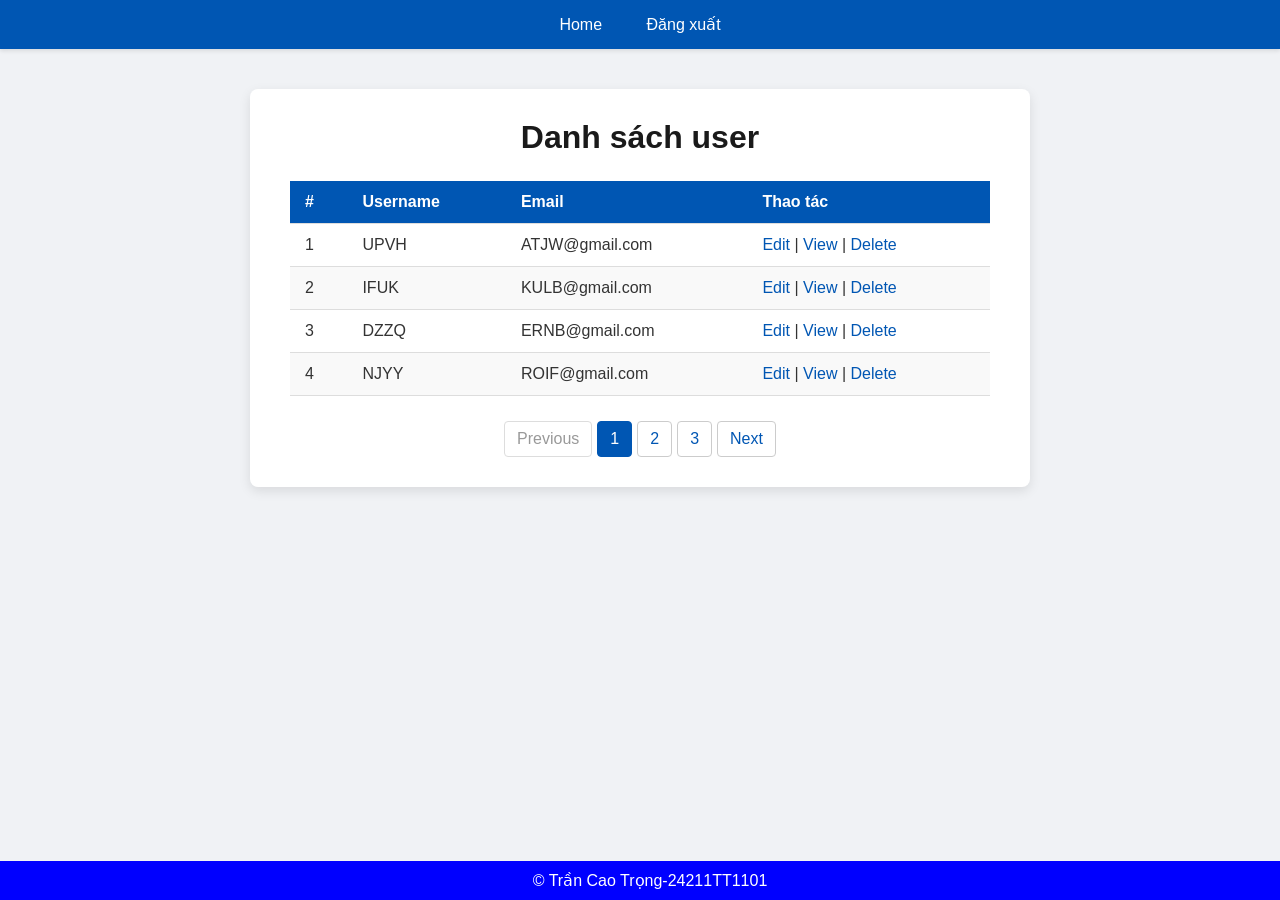
<file: public/list.html>
<!DOCTYPE html>
<html lang="en">

<head>
    <meta charset="UTF-8">
    <meta name="viewport" content="width=device-width, initial-scale=1.0">
    <title>Danh sách User</title>
    <link rel="stylesheet" href="css/style.css">

</head>

<body>
    <nav>
        <ul>
            <li><a href="index.html">Home</a></li>
            <li><a href="login.html">Đăng xuất</a></li>
        </ul>
    </nav>

    <div class="card table-card">
        <h1>Danh sách user</h1>

        <table>
            <thead>
                <tr>
                    <th>#</th>
                    <th>Username</th>
                    <th>Email</th>
                    <th>Thao tác</th>
                </tr>
            </thead>
            <tbody>
                <tr>
                    <td>1</td>
                    <td>UPVH</td>
                    <td>ATJW@gmail.com</td>
                    <td><a href="update.html">Edit</a> | <a href="view.html">View</a> | <a href="#">Delete</a></td>
                </tr>
                <tr>
                    <td>2</td>
                    <td>IFUK</td>
                    <td>KULB@gmail.com</td>
                    <td><a href="update.html">Edit</a> | <a href="view.html">View</a> | <a href="#">Delete</a></td>
                </tr>
                <tr>
                    <td>3</td>
                    <td>DZZQ</td>
                    <td>ERNB@gmail.com</td>
                    <td><a href="update.html">Edit</a> | <a href="view.html">View</a> | <a href="#">Delete</a></td>
                </tr>
                <tr>
                    <td>4</td>
                    <td>NJYY</td>
                    <td>ROIF@gmail.com</td>
                    <td><a href="update.html">Edit</a> | <a href="view.html">View</a> | <a href="#">Delete</a></td>
                </tr>
            </tbody>
        </table>

        <div class="pagination">
            <a href="#" class="page-link disabled">Previous</a>
            <a href="#" class="page-link active">1</a>
            <a href="#" class="page-link">2</a>
            <a href="#" class="page-link">3</a>
            <a href="#" class="page-link">Next</a>
        </div>
    </div>

    <footer style="background-color: blue; color: white; padding: 10px; position: fixed; bottom: 0; width: 100%;">
        <p style="text-align: center; margin: 0;">&copy; Trần Cao Trọng-24211TT1101</p>
    </footer>
</body>

</html>
</file>
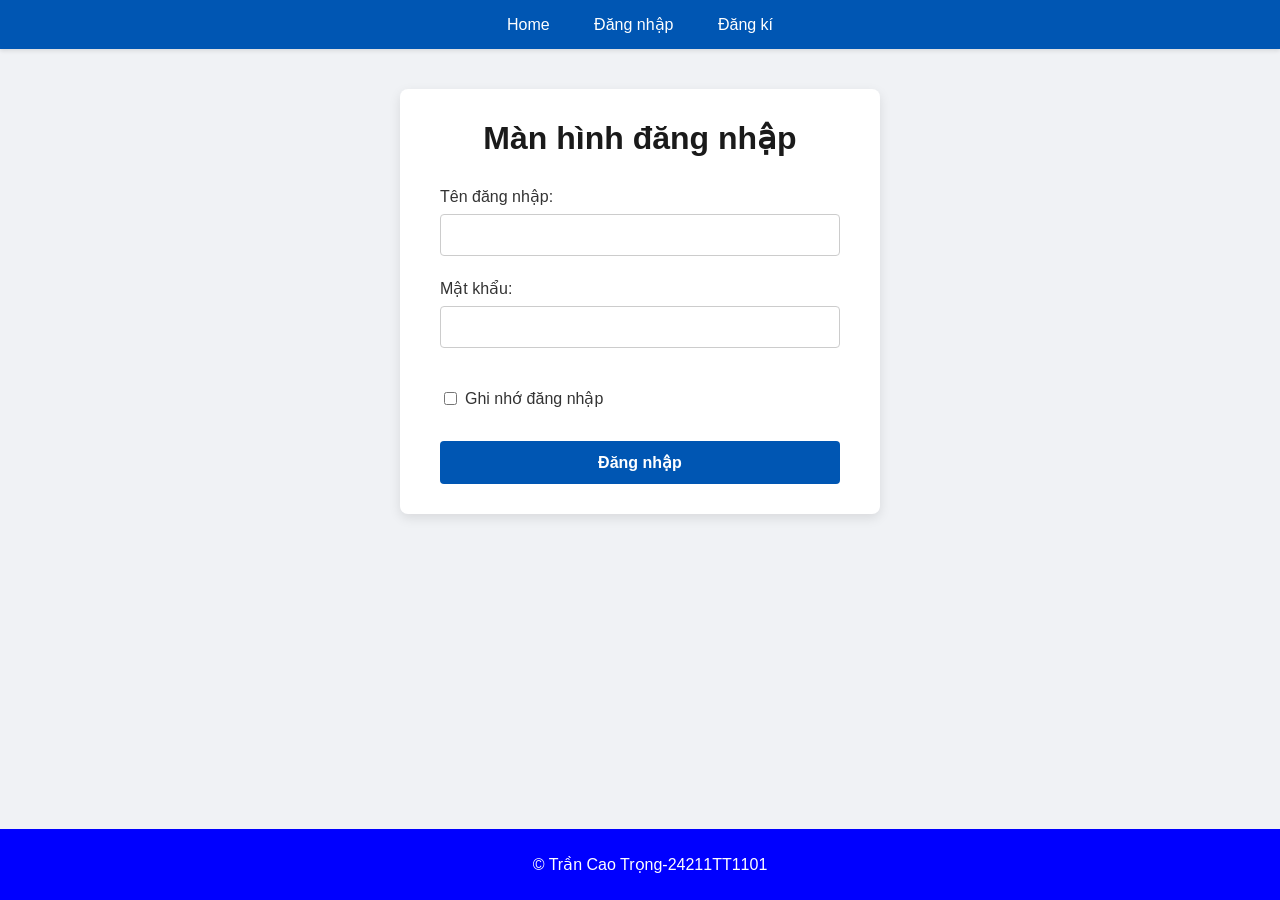
<file: public/login.html>
<!DOCTYPE html>
<html lang="en">

<head>
    <meta charset="UTF-8">
    <link rel="stylesheet" href="css/style.css">
    <meta name="viewport" content="width=device-width, initial-scale=1.0">
    <title>Index</title>
</head>

<body>
    <nav>
        <ul>
            <li><a href="index.html">Home</a></li>
            <li><a href="login.html">Đăng nhập</a></li>
            <li><a href="register.html">Đăng kí</a></li>
        </ul>
    </nav>
    <form action="">
        <h1>Màn hình đăng nhập</h1>
        <label for="username">Tên đăng nhập:</label>
        <input type="text" id="username" name="username" required><br><br>
        <label for="password">Mật khẩu:</label>
        <input type="password" id="password" name="password" required><br><br>
        <input type="checkbox" id="remember" name="remember">Ghi nhớ đăng nhập<br><br>
        <input type="submit" value="Đăng nhập">
    </form>
    <footer style="background-color: blue; color: white; padding: 10px; position: fixed; bottom: 0; width: 100%;">
        <p style="text-align: center;">&copy; Trần Cao Trọng-24211TT1101</p>
    </footer>
</body>

</html>
</file>
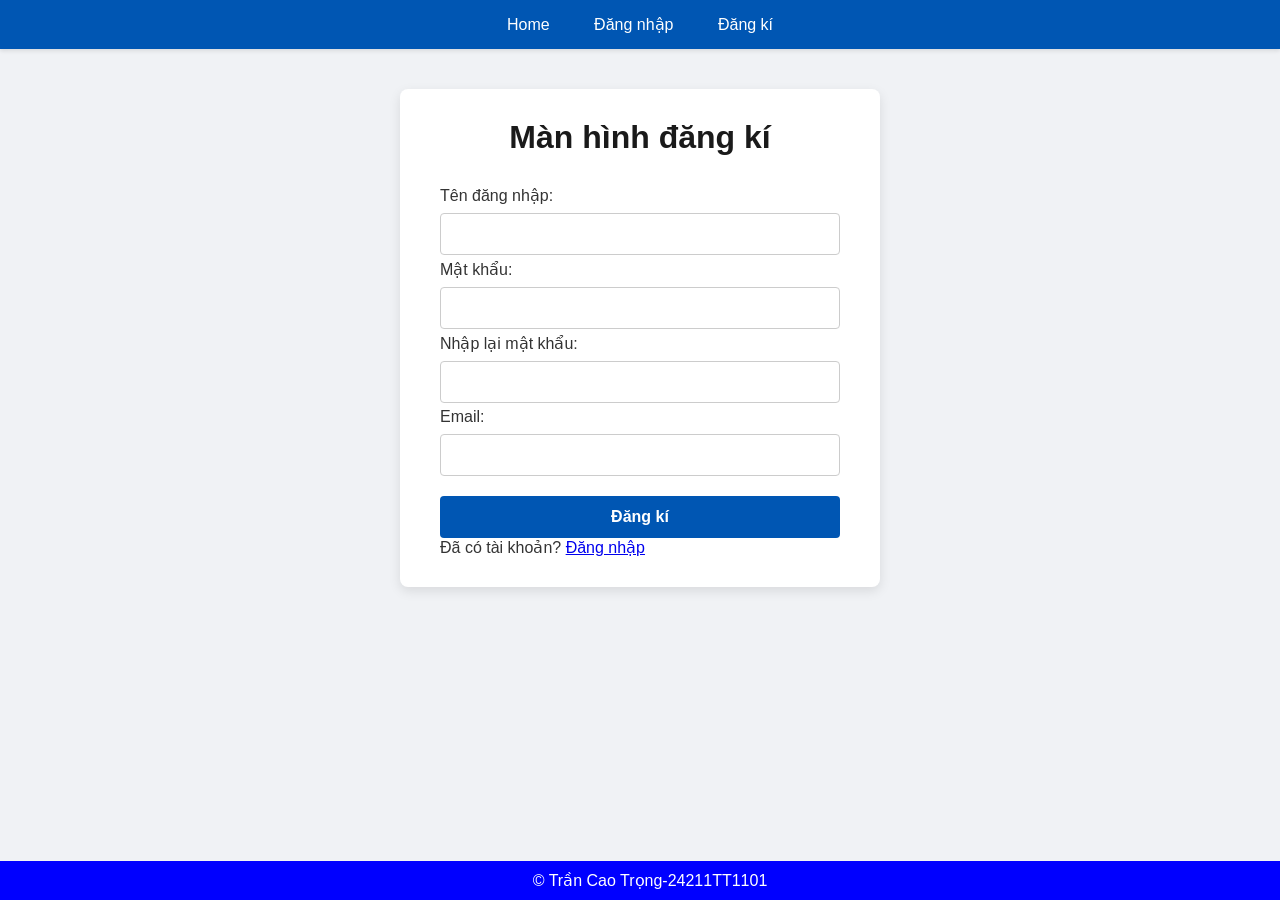
<file: public/register.html>
<!DOCTYPE html>
<html lang="en">

<head>
    <meta charset="UTF-8">
    <meta name="viewport" content="width=device-width, initial-scale=1.0">
    <title>Đăng kí</title>
    <link rel="stylesheet" href="css/style.css">
</head>

<body>
    <nav>
        <ul>
            <li><a href="index.html">Home</a></li>
            <li><a href="login.html">Đăng nhập</a></li>
            <li><a href="register.html">Đăng kí</a></li>
        </ul>
    </nav>

    <form action="">
        <h1>Màn hình đăng kí</h1>

        <label for="username">Tên đăng nhập:</label>
        <input type="text" id="username" name="username" required>

        <label for="password">Mật khẩu:</label>
        <input type="password" id="password" name="password" required>

        <label for="confirm_password">Nhập lại mật khẩu:</label>
        <input type="password" id="confirm_password" name="confirm_password" required>

        <label for="email">Email:</label>
        <input type="text" id="email" name="email" required>

        <div class="form-actions">
            <input type="submit" value="Đăng kí">
            <span class="login-link">Đã có tài khoản? <a href="login.html">Đăng nhập</a></span>
        </div>
    </form>

    <footer style="background-color: blue; color: white; padding: 10px; position: fixed; bottom: 0; width: 100%;">
        <p style="text-align: center; margin: 0;">&copy; Trần Cao Trọng-24211TT1101</p>
    </footer>
</body>

</html>
</file>
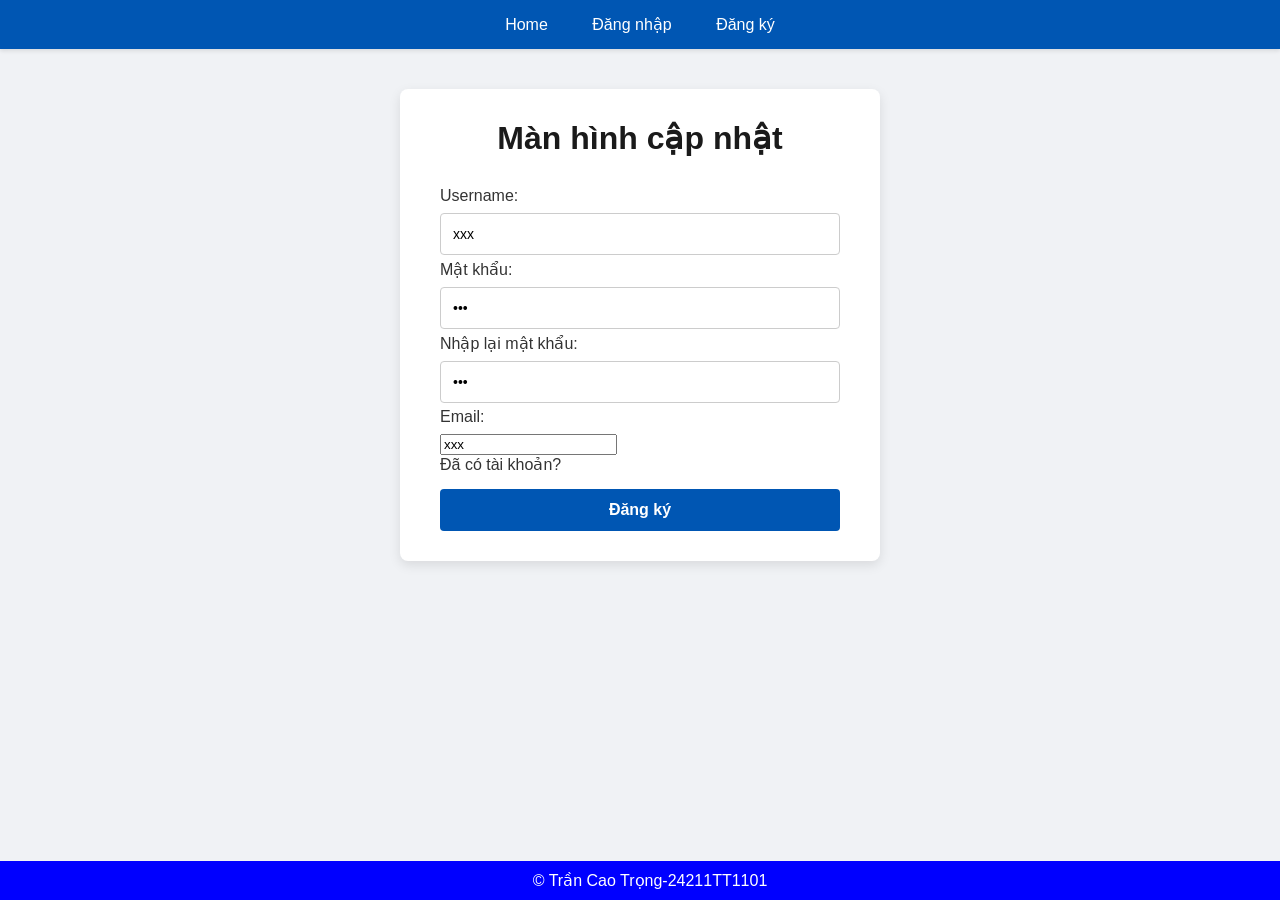
<file: public/update.html>
<!DOCTYPE html>
<html lang="en">

<head>
    <meta charset="UTF-8">
    <meta name="viewport" content="width=device-width, initial-scale=1.0">
    <title>Cập nhật tài khoản</title>
    <link rel="stylesheet" href="css/style.css">

</head>

<body>
    <nav>
        <ul>
            <li><a href="index.html">Home</a></li>
            <li><a href="login.html">Đăng nhập</a></li>
            <li><a href="register.html">Đăng ký</a></li>
        </ul>
    </nav>

    <form action="">
        <h1>Màn hình cập nhật</h1>

        <label for="username">Username:</label>
        <input type="text" id="username" name="username" value="xxx" required>

        <label for="password">Mật khẩu:</label>
        <input type="password" id="password" name="password" value="xxx" required>

        <label for="confirm_password">Nhập lại mật khẩu:</label>
        <input type="password" id="confirm_password" name="confirm_password" value="xxx" required>

        <label for="email">Email:</label>
        <input type="email" id="email" name="email" value="xxx" required>

        <div class="form-actions">
            <span class="login-link">Đã có tài khoản?</span>
            <input type="submit" value="Đăng ký">
        </div>
    </form>

    <footer style="background-color: blue; color: white; padding: 10px; position: fixed; bottom: 0; width: 100%;">
        <p style="text-align: center; margin: 0;">&copy; Trần Cao Trọng-24211TT1101</p>
    </footer>
</body>

</html>
</file>
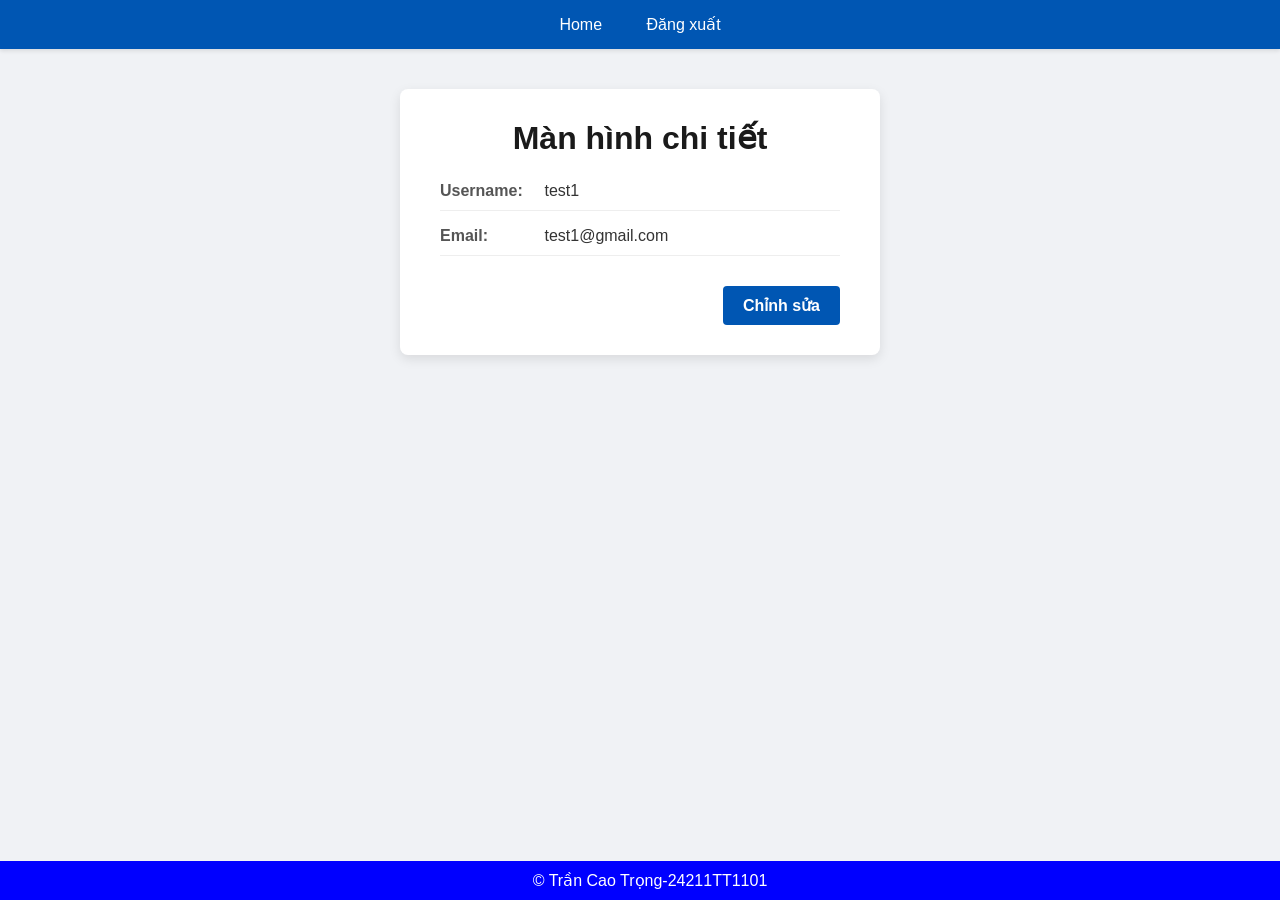
<file: public/view.html>
<!DOCTYPE html>
<html lang="en">

<head>
    <meta charset="UTF-8">
    <meta name="viewport" content="width=device-width, initial-scale=1.0">
    <title>Chi tiết User</title>
    <link rel="stylesheet" href="css/style.css">

</head>

<body>
    <nav>
        <ul>
            <li><a href="index.html">Home</a></li>
            <li><a href="login.html">Đăng xuất</a></li>
        </ul>
    </nav>

    <div class="card">
        <h1>Màn hình chi tiết</h1>

        <div class="detail-info">
            <p><strong>Username:</strong> test1</p>
            <p><strong>Email:</strong> test1@gmail.com</p>
        </div>

        <div style="text-align: right; margin-top: 30px;">
            <a href="update.html" class="btn-blue">Chỉnh sửa</a>
        </div>
    </div>

    <footer style="background-color: blue; color: white; padding: 10px; position: fixed; bottom: 0; width: 100%;">
        <p style="text-align: center; margin: 0;">&copy; Trần Cao Trọng-24211TT1101</p>
    </footer>
</body>

</html>
</file>
<file: public/css/style.css>
/* Basic reset and font setup */
body {
    font-family: 'Segoe UI', Tahoma, Geneva, Verdana, sans-serif;
    background-color: #f0f2f5;
    margin: 0;
    padding: 0;
    color: #333;
}

.content {
    display: flex;
    justify-content: center;
    /* ngang */
    align-items: center;
    /* dọc */
    height: 80vh;
    /* chiều cao */
}

/* Navigation Bar Styling */
nav {
    background-color: #0056b3;
    padding: 15px 0;
    box-shadow: 0 2px 4px rgba(0, 0, 0, 0.1);
}

nav ul {
    list-style-type: none;
    margin: 0;
    padding: 0;
    text-align: center;
}

nav ul li {
    display: inline;
    margin: 0 20px;
}

nav ul li a {
    color: white;
    text-decoration: none;
    font-weight: 500;
    font-size: 16px;
    transition: color 0.3s;
}

nav ul li a:hover {
    color: #cce5ff;
}

/* Form Container Styling */
form {
    background-color: #ffffff;
    max-width: 400px;
    margin: 60px auto;
    padding: 40px;
    border-radius: 8px;
    box-shadow: 0 4px 12px rgba(0, 0, 0, 0.1);
}

h1 {
    text-align: center;
    color: #1a1a1a;
    margin-top: 0;
    margin-bottom: 30px;
}

/* Input Fields and Labels */
label {
    display: block;
    margin-bottom: 8px;
    font-weight: 500;
}

input[type="text"],
input[type="password"] {
    width: 100%;
    padding: 12px;
    margin-bottom: 5px;
    border: 1px solid #ccc;
    border-radius: 4px;
    box-sizing: border-box;
    /* Ensures padding doesn't push width past 100% */
    font-size: 14px;
}

input[type="text"]:focus,
input[type="password"]:focus {
    border-color: #0056b3;
    outline: none;
    box-shadow: 0 0 5px rgba(0, 86, 179, 0.2);
}

/* Submit Button */
input[type="submit"] {
    width: 100%;
    background-color: #0056b3;
    color: white;
    padding: 12px;
    margin-top: 15px;
    border: none;
    border-radius: 4px;
    cursor: pointer;
    font-size: 16px;
    font-weight: bold;
    transition: background-color 0.3s;
}

input[type="submit"]:hover {
    background-color: #004494;
}

/* Checkbox Alignment */
input[type="checkbox"] {
    margin-top: 20px;
    margin-right: 8px;
    transform: translateY(1px);
    cursor: pointer;
}

label[for="remember"] {
    display: inline;
    font-weight: normal;
    cursor: pointer;
}

/* Gộp class .card để nó có khung viền đổ bóng y hệt form đăng nhập */
form,
.card {
    background-color: #ffffff;
    max-width: 400px;
    margin: 40px auto;
    padding: 30px 40px;
    border-radius: 8px;
    box-shadow: 0 4px 12px rgba(0, 0, 0, 0.1);
}

.card h1 {
    text-align: center;
    color: #1a1a1a;
    margin-top: 0;
    margin-bottom: 25px;
}

/* Nút bấm thẻ a cho trang View */
.btn-blue {
    display: inline-block;
    background-color: #0056b3;
    color: white;
    padding: 10px 20px;
    border: none;
    border-radius: 4px;
    text-decoration: none;
    font-size: 16px;
    font-weight: bold;
    transition: background-color 0.3s;
}

.btn-blue:hover {
    background-color: #004494;
}

/* Định dạng chữ cho trang View */
.detail-info p {
    font-size: 16px;
    margin-bottom: 15px;
    border-bottom: 1px solid #eee;
    padding-bottom: 10px;
}

.detail-info strong {
    display: inline-block;
    width: 100px;
    color: #555;
}

/* Mở rộng form cho trang Danh sách */
.table-card {
    max-width: 700px;
    /* Bảng cần rộng hơn form đăng nhập */
}

/* Làm đẹp bảng (Table) */
table {
    width: 100%;
    border-collapse: collapse;
    margin-bottom: 25px;
}

table th,
table td {
    padding: 12px 15px;
    text-align: left;
    border-bottom: 1px solid #ddd;
}

table th {
    background-color: #0056b3;
    color: white;
}

table tr:nth-child(even) {
    background-color: #f9f9f9;
}

table tr:hover {
    background-color: #f1f1f1;
}

table td a {
    color: #0056b3;
    text-decoration: none;
    font-weight: 500;
}

table td a:hover {
    text-decoration: underline;
}

/* Làm đẹp thanh phân trang (Pagination) */
.pagination {
    display: flex;
    justify-content: center;
    gap: 5px;
}

.page-link {
    padding: 8px 12px;
    border: 1px solid #ccc;
    color: #0056b3;
    text-decoration: none;
    border-radius: 4px;
    transition: all 0.2s;
}

.page-link:hover {
    background-color: #0056b3;
    color: white;
}

.page-link.active {
    background-color: #0056b3;
    color: white;
    border-color: #0056b3;
}

.page-link.disabled {
    color: #999;
    border-color: #ddd;
    pointer-events: none;
}
</file>
